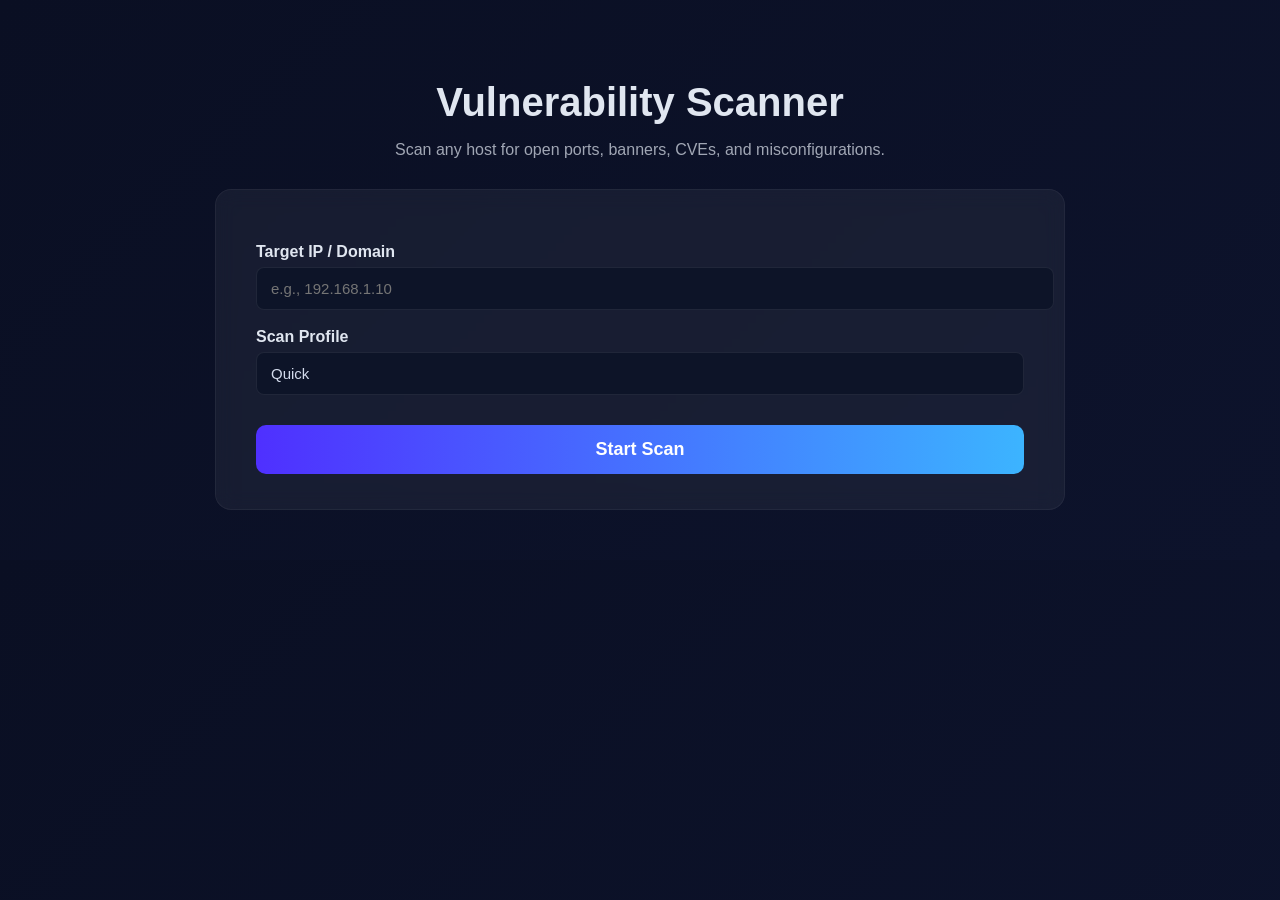
<file: templates/index.html>
<!DOCTYPE html>
<html lang="en">
<head>
    <meta charset="UTF-8">
    <title>Vulnerability Scanner</title>
    <link rel="stylesheet" href="/static/style.css">
</head>
<body>

<!-- ================================
     GLOBAL PROGRESS BAR
================================ -->
<div id="globalProgressContainer" class="progress-container hidden">
    <div id="globalProgressBar" class="progress-bar">
        <span id="globalProgressPercent" class="progress-percent">0%</span>
    </div>
</div>

<p id="globalProgressStatus" class="progress-status hidden">Preparing scan...</p>


<!-- ================================
     MAIN SCANNER UI
================================ -->
<div class="container">

    <h1 class="title">Vulnerability Scanner</h1>
    <p class="subtitle">Scan any host for open ports, banners, CVEs, and misconfigurations.</p>

    <div class="card">

        <!-- Target -->
        <label class="label">Target IP / Domain</label>
        <input id="target" class="input" placeholder="e.g., 192.168.1.10">

        <!-- Scan Profile -->
        <label class="label">Scan Profile</label>
        <select id="profile" class="dropdown">
            <option value="quick">Quick</option>
            <option value="deep">Deep</option>
            <option value="oscp">Advanced</option>
            <option value="custom">Custom (enter port range)</option>
        </select>

        <!-- Custom Range -->
        <div id="rangeRow" class="range-row hidden">
            <label class="label">TCP Port Range</label>
            <div class="range">
                <input id="tcp_start" class="input small" value="1">
                <span class="range-sep">to</span>
                <input id="tcp_end" class="input small" value="1024">
            </div>
            <p class="hint">Only used when “Custom” is selected.</p>
        </div>

        <!-- Error Display -->
        <p id="error" class="error hidden"></p>

        <!-- Scan Button -->
        <button id="scanBtn" class="scan-btn">Start Scan</button>

    </div>

    <!-- RESULTS OUTPUT -->
    <div id="results"></div>

</div>

<script src="/static/script.js"></script>
</body>
</html>
</file>
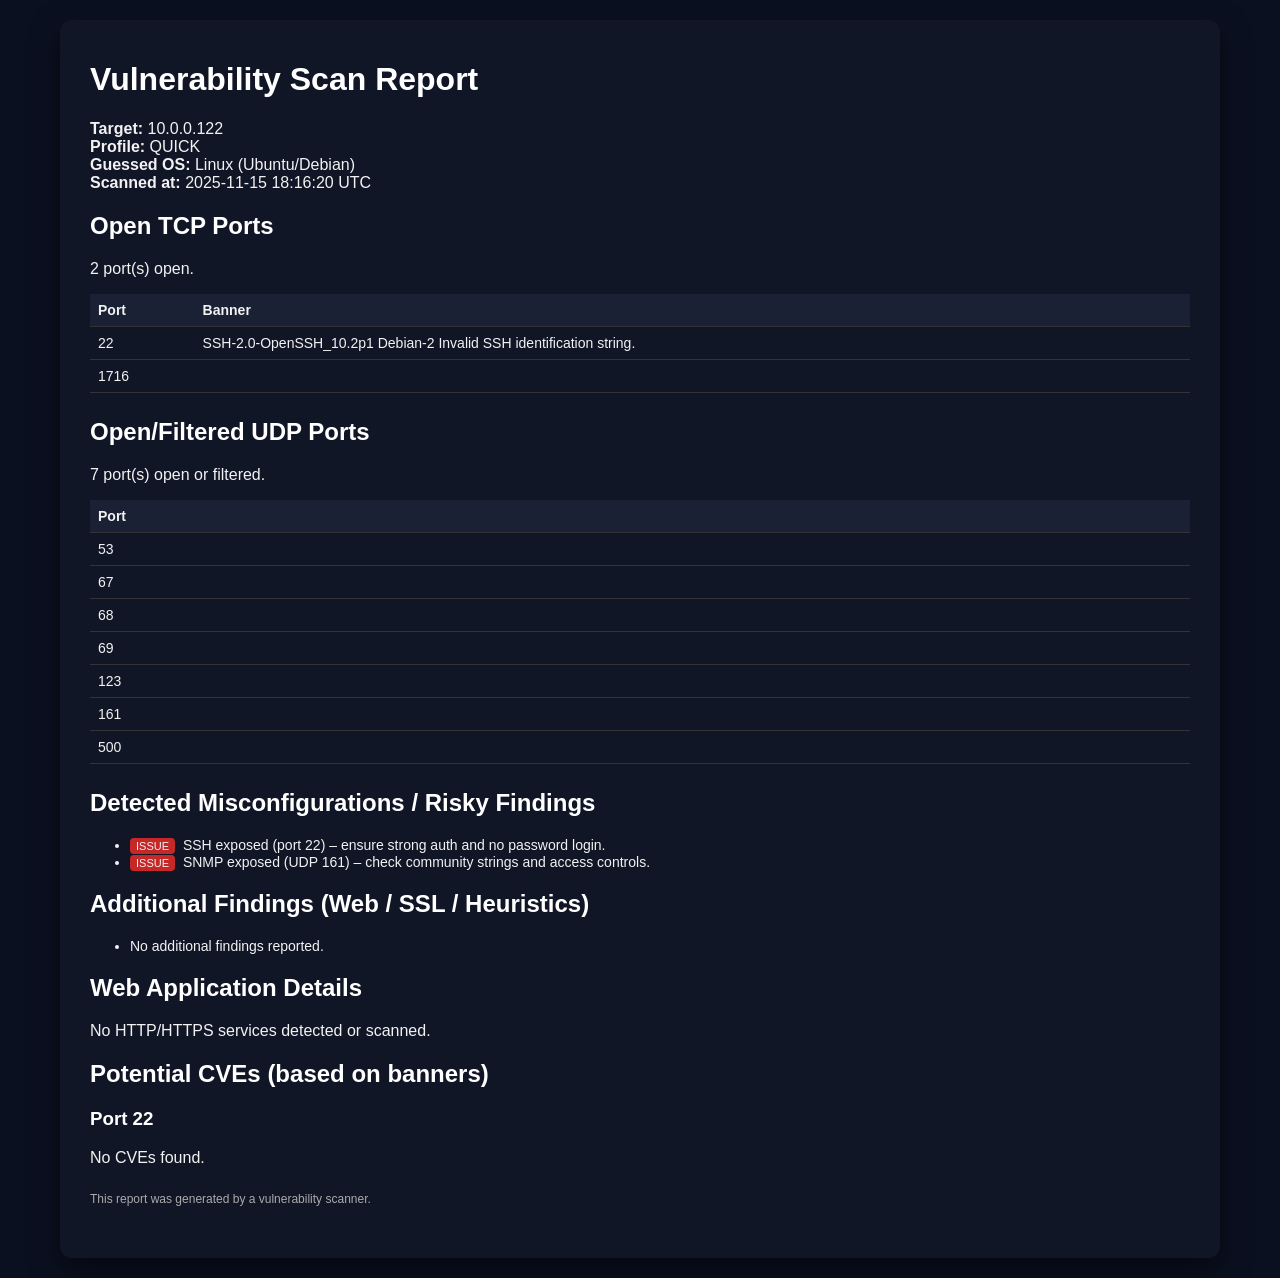
<file: static/report.html>
<!DOCTYPE html>
<html lang="en">
<head>
  <meta charset="UTF-8">
  <title>Vulnerability Scan Report - 10.0.0.122</title>
  <style>
    body {
      font-family: Arial, sans-serif;
      background: #0b1020;
      color: #f2f2f2;
      margin: 0;
      padding: 20px;
    }
    .container {
      max-width: 1100px;
      margin: 0 auto;
      background: #111627;
      border-radius: 12px;
      padding: 20px 30px 40px 30px;
      box-shadow: 0 12px 30px rgba(0,0,0,0.5);
    }
    h1, h2, h3 {
      color: #fff;
    }
    table {
      width: 100%;
      border-collapse: collapse;
      margin-bottom: 25px;
    }
    th, td {
      border-bottom: 1px solid #333;
      padding: 8px;
      text-align: left;
      font-size: 14px;
    }
    th {
      background: #1a2135;
    }
    ul {
      font-size: 14px;
    }
    .tag {
      display: inline-block;
      padding: 2px 6px;
      border-radius: 4px;
      font-size: 11px;
      margin-right: 4px;
    }
    .tag-issue {
      background: #c62828;
    }
    .cve-score {
      font-weight: bold;
      color: #ffb300;
    }
    .footer {
      margin-top: 25px;
      font-size: 12px;
      color: #aaaaaa;
    }
  </style>
</head>
<body>
  <div class="container">
    <h1>Vulnerability Scan Report</h1>
    <p><strong>Target:</strong> 10.0.0.122<br>
       <strong>Profile:</strong> QUICK<br>
       <strong>Guessed OS:</strong> Linux (Ubuntu/Debian)<br>
       <strong>Scanned at:</strong> 2025-11-15 18:16:20 UTC</p>

    <h2>Open TCP Ports</h2>
    <p>2 port(s) open.</p>
    <table>
      <tr><th>Port</th><th>Banner</th></tr><tr><td>22</td><td>SSH-2.0-OpenSSH_10.2p1 Debian-2

Invalid SSH identification string.</td></tr><tr><td>1716</td><td></td></tr>
    </table>

    <h2>Open/Filtered UDP Ports</h2>
    <p>7 port(s) open or filtered.</p>
    <table>
      <tr><th>Port</th></tr><tr><td>53</td></tr><tr><td>67</td></tr><tr><td>68</td></tr><tr><td>69</td></tr><tr><td>123</td></tr><tr><td>161</td></tr><tr><td>500</td></tr>
    </table>

    <h2>Detected Misconfigurations / Risky Findings</h2>
    <ul><li><span class='tag tag-issue'>ISSUE</span> SSH exposed (port 22) – ensure strong auth and no password login.</li><li><span class='tag tag-issue'>ISSUE</span> SNMP exposed (UDP 161) – check community strings and access controls.</li>
    </ul>

    <h2>Additional Findings (Web / SSL / Heuristics)</h2>
    <ul><li>No additional findings reported.</li>
    </ul>

    <h2>Web Application Details</h2><p>No HTTP/HTTPS services detected or scanned.</p>
    <h2>Potential CVEs (based on banners)</h2><h3>Port 22</h3><p>No CVEs found.</p>
    <div class="footer">
      <p>This report was generated by a vulnerability scanner.</p>
    </div>
  </div>
</body>
</html>
</file>
<file: static/style.css>
/* Background */
body {
    background: linear-gradient(135deg, #0a0f23, #0d132c);
    margin: 0;
    font-family: "Inter", sans-serif;
    color: #e0e6f0;
}

/* Full-width progress bar */
.progress-container {
    width: 100%;
    height: 8px;
    background: #232b3d;
    position: fixed;
    top: 0;
    left: 0;
    z-index: 50;
    overflow: hidden;
}

.progress-bar {
    width: 0%;
    height: 100%;
    background: linear-gradient(90deg, #4f30ff, #3cb4ff);
    transition: width 0.25s ease-out;
}

.progress-status {
    width: 100%;
    text-align: center;
    margin-top: 12px;
    font-size: 14px;
    opacity: 0.85;
}

/* Container */
.container {
    width: 90%;
    max-width: 850px;
    margin: 80px auto 50px;
    text-align: center;
}

/* Title */
.title {
    font-size: 40px;
    font-weight: 700;
    margin-bottom: 8px;
}

.subtitle {
    opacity: 0.7;
    margin-bottom: 30px;
    font-size: 16px;
}

/* Main card */
.card {
    background: rgba(255,255,255,0.05);
    backdrop-filter: blur(10px);
    border-radius: 16px;
    padding: 35px 40px;
    text-align: left;
    border: 1px solid rgba(255,255,255,0.05);
}

/* Labels */
.label {
    display: block;
    font-weight: 600;
    margin-bottom: 6px;
    margin-top: 18px;
}

/* Inputs */
.input {
    width: 100%;
    padding: 12px 14px;
    font-size: 15px;
    color: #d3dbec;
    background: #0d1428;
    border: 1px solid rgba(255,255,255,0.08);
    border-radius: 8px;
    outline: none;
}
.input:focus {
    border-color: #4b8bff;
}

/* Range row */
.range-row {
    margin-top: 10px;
}

.range {
    display: flex;
    align-items: center;
    gap: 14px;
}

.input.small {
    width: 160px;
}

.range-sep {
    opacity: 0.7;
    font-size: 15px;
}

.hint {
    margin: 6px 0 0;
    font-size: 12px;
    opacity: 0.6;
}

/* Dropdown */
.dropdown {
    width: 100%;
    padding: 12px 14px;
    border-radius: 8px;
    border: 1px solid rgba(255,255,255,0.08);
    background: #0d1428;
    color: #d3dbec;
    font-size: 15px;
    outline: none;
    appearance: none;
    cursor: pointer;
    background-image: url("data:image/svg+xml;utf8,<svg fill='%23d3dbec' height='20' width='20' viewBox='0 0 20 20'><path d='M5.5 7l4.5 5 4.5-5H5.5z'/></svg>");
    background-repeat: no-repeat;
    background-size: 16px;
    background-position: right 12px center;
}
.dropdown:hover,
.dropdown:focus {
    border-color: #4b8bff;
}

/* Button */
.scan-btn {
    margin-top: 30px;
    width: 100%;
    padding: 14px;
    font-size: 18px;
    border: none;
    border-radius: 10px;
    cursor: pointer;
    font-weight: 600;
    color: white;
    background: linear-gradient(90deg, #4f30ff, #3cb4ff);
    transition: 0.2s;
}
.scan-btn:hover {
    opacity: 0.85;
}

/* Error message */
.error {
    color: #ff6b7c;
    font-size: 14px;
    margin-top: 10px;
}

.hidden {
    display: none !important;
}

/* Results box */
.result-box {
    margin-top: 40px;
    padding: 25px;
    background: rgba(255,255,255,0.04);
    border-radius: 12px;
    border: 1px solid rgba(255,255,255,0.05);
    text-align: left;
}

/* Report link */
.report-btn {
    display: inline-block;
    margin-top: 18px;
    padding: 10px 16px;
    border-radius: 8px;
    background: #1c2336;
    border: 1px solid rgba(255,255,255,0.1);
    color: #c9d5f3;
    text-decoration: none;
    font-size: 14px;
}
.report-btn:hover {
    opacity: 0.85;
}

.progress-container {
    width: 100%;
    height: 8px;
    background: #1a1a1a;
    border-radius: 6px;
    overflow: hidden;
    margin-bottom: 12px;
}

/* Progress bar */
.progress-bar {
    width: 0%;
    height: 100%;
    background: linear-gradient(90deg, #6a5af9, #4ad4ff);
    transition: width 0.2s ease;
    position: relative;
}

.progress-percent {
    position: absolute;
    right: 10px;
    top: -22px;
    font-size: 13px;
    color: #9ecaff;
}

.progress-status {
    color: #bcd0ff;
    font-size: 14px;
    margin-bottom: 14px;
}

.hidden {
    display: none;
}
</file>
